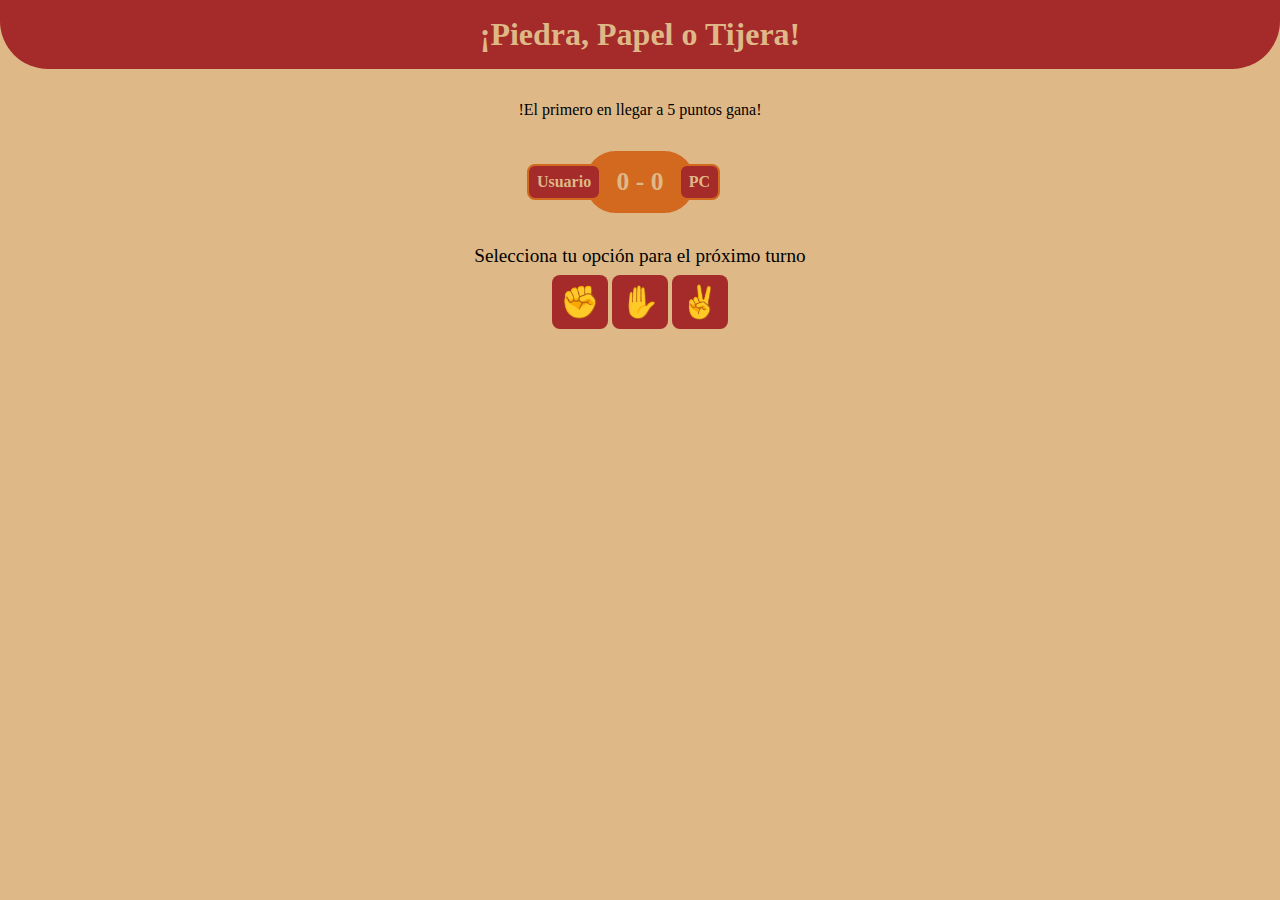
<file: juego/index.html>
<!DOCTYPE html>
<html lang="en">
<head>
    <meta charset="UTF-8">
    <meta name="viewport" content="width=device-width, initial-scale=1.0">
    <link rel="stylesheet" href="styles.css">
    <title>Juego!</title>
</head>
<body>
    <header>
        <h1 class="titulo">¡Piedra, Papel o Tijera!</h1>
    </header>

    <main>
        <p class="instrucciones" id="instrucciones">!El primero en llegar a 5 puntos gana!</p>

    <div class="puntaje">
        <p class="nombre nombre-jugador">Usuario</p>
        <p class="nombre nombre-computadora">PC</p>
        <p class="puntos">
            <span id="puntos-usuario">0</span>
            <span>-</span>
            <span id="puntos-computadora">0</span>
        </p>
    </div>

    <div class="eleji-tu-opcion " id="eleji-tu-opcion">
        <div class="opciones">
            <h2>Selecciona tu opción para el próximo turno</h2>
        </div>
            <button class="opcion" id="piedra✊">✊</button>
            <button class="opcion" id="papel✋">✋</button>
            <button class="opcion" id="tijera✌">✌</button>
    </div>

    <div class="mensaje disabled" id="mensaje">
        <p>
            Usaste <span class="eleccion" id="eleccion-usuario">papel✋</span><br>
            La PC usó <span class="eleccion" id="eleccion-computadora">piedra✊</span>
        </p>
        <p id="gano-punto">¡¡Ganaste un punto!!😎</p>
    </div>

    <button class="boton disabled" id="reiniciar">Reiniciar juego</button>
    </main>
        <script src="scripts.js"></script>
</body>
</html>
</file>
<file: juego/styles.css>
@import url('https://fonts.googleapis.com/css2?family=Cabin:wght@400;700&family=Inconsolata&family=Inter:wght@400;700;800&family=Open+Sans&family=PT+Sans:wght@400;700&family=Press+Start+2P&family=Raleway:wght@300;400;700&display=swap');

* {
    margin: 0;
    padding: 0;
    box-sizing: border-box;
    font-size: 'Cabin', sans-serif;
}

:root {
    --color-marronclaro: burlywood;
    --color-marronoscuro: brown;
    --color-negro: black; 
    
}


body {
    background-color: var(--color-marronclaro);
    color: var(--color-negro);
}

header {
    display: flex;
    flex-direction: column;
    align-items: center;
    justify-content: center;
    padding: 1rem;
    background-color: var(--color-marronoscuro);
    color: var(--color-marronclaro);
    border-bottom-left-radius: 3rem;
    border-bottom-right-radius: 3rem;
}

main {
    display: flex;
    flex-direction: column;
    align-items: center;
    justify-content: center;
    padding: 2rem;
    text-align: center;
}

.instrucciones {
    margin-bottom: 2rem;
}

.puntaje {
    background-color: chocolate;
    color: var(--color-marronclaro);
    padding: 1rem 2rem;
    border-radius: 2rem;
    position: relative;
    display: flex;
    align-items: center;
    font-weight: bold;
    margin-bottom: 2rem;
}

.puntaje .nombre {
    position: absolute;
    color: var(--color-marronclaro);
    background-color: var(--color-marronoscuro);
    line-height: 1;
    padding: 0.5rem;
    border-radius: 0.5rem;
    border: 2px solid chocolate;
}

.puntaje .nombre-jugador {
    right: 85%;
}

.puntaje .nombre-computadora {
    left: 85%;
}

.puntaje .puntos {
    font-size: 1.6rem;
}

.eleji-tu-opcion {
    margin-bottom: 2rem;
}

.eleji-tu-opcion h2 {
    font-size: 1.2rem;
    font-weight: 400;
    margin-bottom: 0.5rem;
}

.opciones {
    display: flex;
    justify-content: center;
    gap: 1rem;

}

.opcion {
    font-size: 2rem;
    background-color: var(--color-marronoscuro);
    border: none;
    padding: .5rem;
    border-radius: 0.5rem;
    cursor: pointer;
    margin-bottom: 1rem;
}
.opcion:hover {
    background-color: black;
}

.mensaje {
    margin-bottom: 2rem;
    line-height: 1.8;
}

.mensaje .eleccion {
    background-color: var(--color-marronoscuro);
    color: var(--color-marronclaro);
    border-radius: .25rem;
    padding-inline:  .25rem;
}

.boton {
    border: none;
    border-radius: .5rem;
    line-height: 1;
    background-color: var(--color-marronoscuro);
    color: var(--color-marronclaro);
    font-size: 1rem;
    padding: .5rem;
    cursor: pointer;
    text-transform: uppercase;
    font-weight: bold;
}

.disabled {
    display: none;
}
</file>
